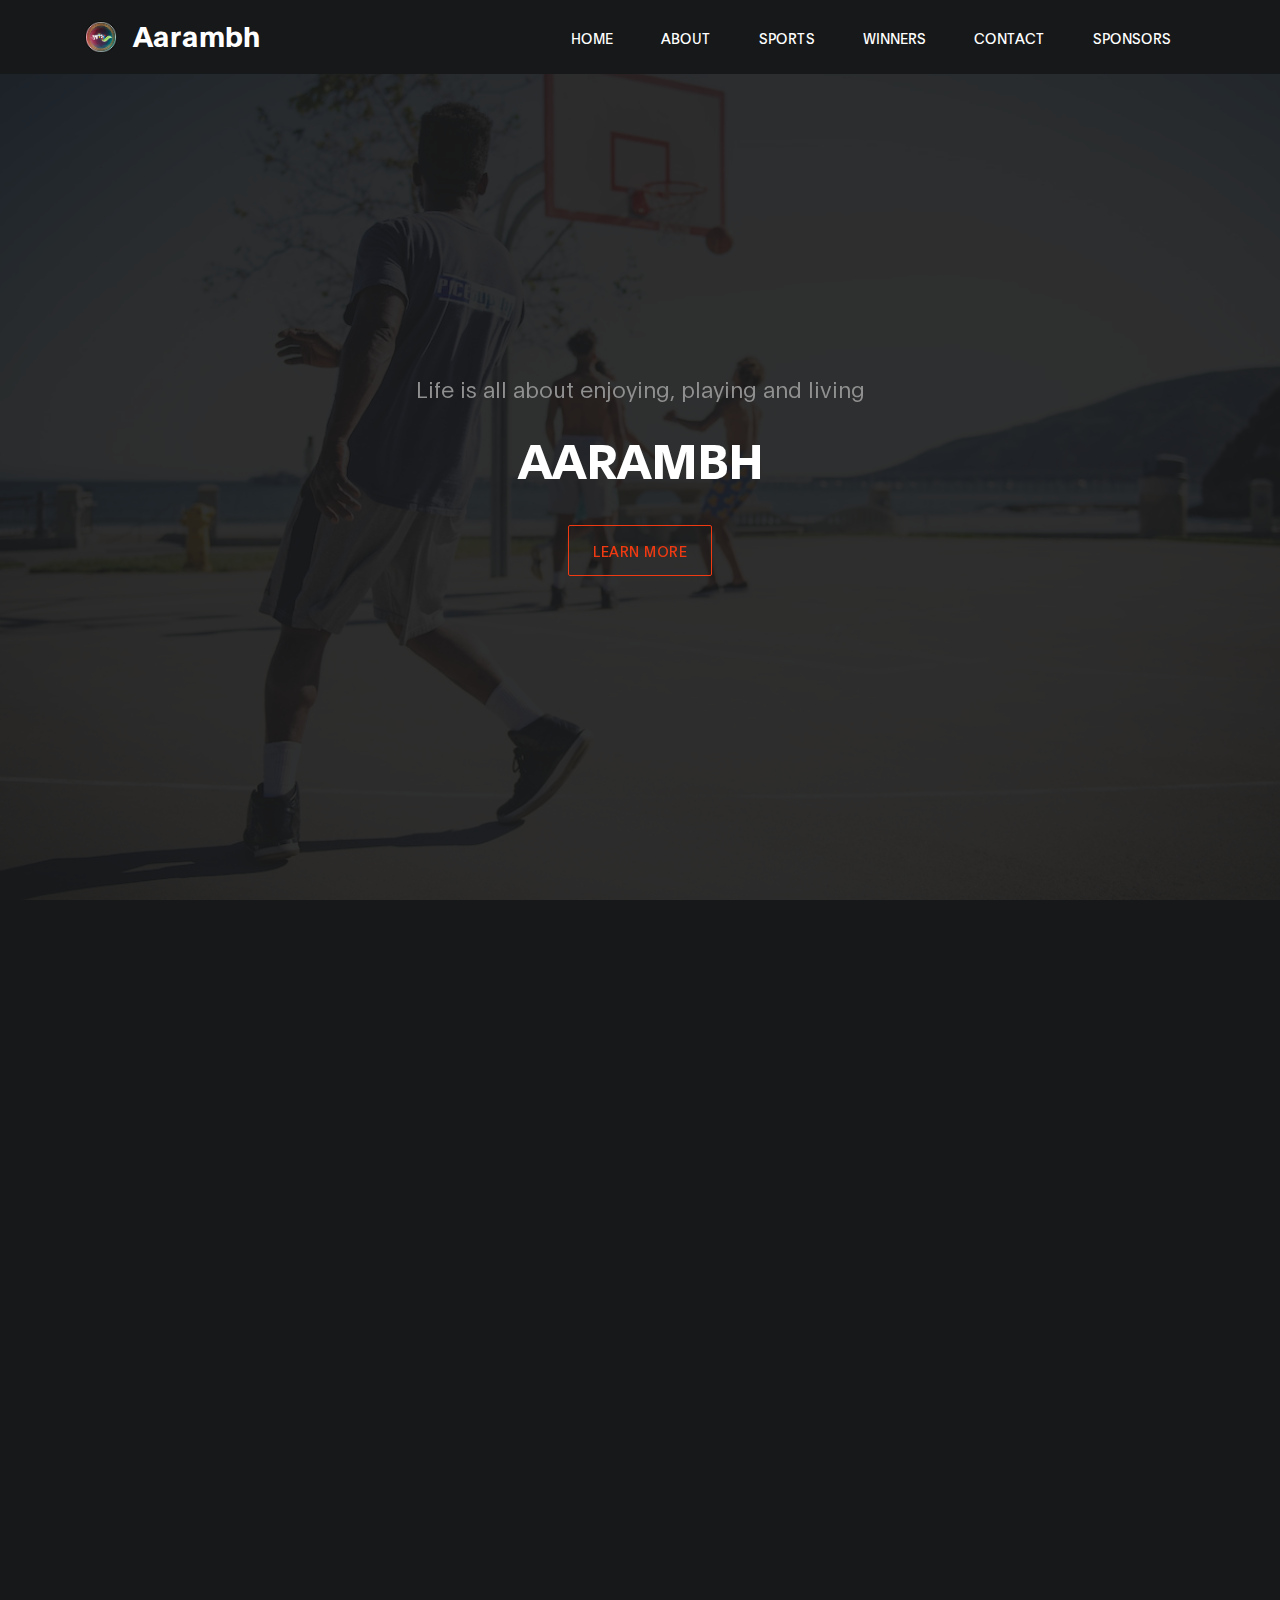
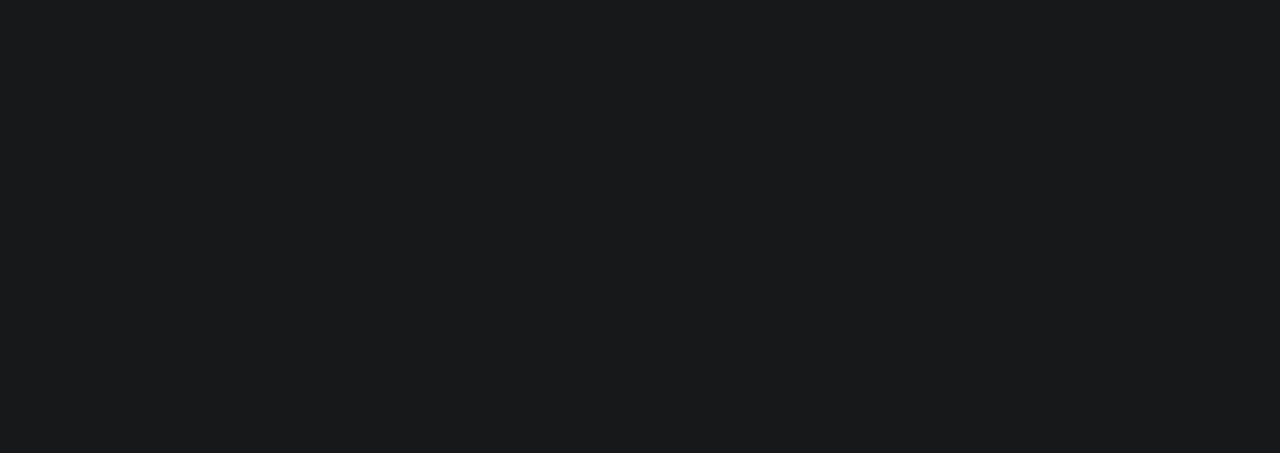
<file: index.html>
<!DOCTYPE html>
<html lang="en">
<head>

    <title>Aarmabh</title>

    <meta charset="UTF-8">
    <meta http-equiv="X-UA-Compatible" content="IE=Edge">
    <meta name="description" content="">
    <meta name="keywords" content="">
    <meta name="author" content="">
    <meta name="viewport" content="width=device-width, initial-scale=1, maximum-scale=1">

    <link rel="icon" type="image/x-icon" href="/images/logo.png">
    <link rel="stylesheet" href="css/bootstrap.min.css">
    <link rel="stylesheet" href="css/font-awesome.min.css">
    <link rel="stylesheet" href="css/aos.css">
    <link rel="stylesheet" href="css/logo.css">

    <!-- MAIN CSS -->
    <link rel="stylesheet" href="css/tooplate-gymso-style.css">
</head>
<body data-spy="scroll" data-target="#navbarNav" data-offset="50">

<!-- MENU BAR -->
<nav class="navbar navbar-expand-lg fixed-top">
    <div class="container">

        <img src="images/logo.png" class="logo" alt="logo"/>

        <a class="navbar-brand" href="index.html">Aarambh</a>

        <button class="navbar-toggler" type="button" data-toggle="collapse" data-target="#navbarNav"
                aria-controls="navbarNav" aria-expanded="false"
                aria-label="Toggle navigation">
            <span class="navbar-toggler-icon"></span>
        </button>

        <div class="collapse navbar-collapse" id="navbarNav">
            <ul class="navbar-nav ml-lg-auto">
                <li class="nav-item">
                    <a href="index.html" class="nav-link smoothScroll">Home</a>
                </li>

                <li class="nav-item">
                    <a href="about.html" class="nav-link smoothScroll">About</a>
                </li>

                <li class="nav-item">
                    <a href="sports.html" class="nav-link smoothScroll">Sports</a>
                </li>

                <li class="nav-item">
                    <a href="winners.html" class="nav-link smoothScroll">Winners</a>
                </li>

                <li class="nav-item">
                    <a href="contact.html" class="nav-link smoothScroll">Contact</a>
                </li>

                <li class="nav-item">
                    <a href="sponsors.html" class="nav-link smoothScroll">Sponsors</a>
                </li>
            </ul>
        </div>

    </div>
</nav>


<!-- HERO -->
<section class="hero d-flex flex-column justify-content-center align-items-center" id="home">

    <div class="bg-overlay"></div>

    <div class="container">
        <div class="row">

            <div class="col-lg-8 col-md-10 mx-auto col-12">
                <div class="hero-text mt-5 text-center">

                    <h6 data-aos="fade-up" data-aos-delay="300">Life is all about enjoying, playing and living</h6>

                    <h1 class="text-white" data-aos="fade-up" data-aos-delay="500">Aarambh</h1>

                    <a href="#feature" class="btn custom-btn bordered mt-3" data-aos="fade-up" data-aos-delay="700">learn
                        more</a>

                </div>
            </div>

        </div>
    </div>
</section>


<section class="feature" id="feature">
    <div class="container">
        <div class="row">

            <div class="d-flex flex-column justify-content-center ml-lg-auto mr-lg-5 col-lg-5 col-md-6 col-12">
                <h2 class="mb-3 text-white" data-aos="fade-up">What is Aarambh?</h2>

                <h6 class="mb-4 text-white" data-aos="fade-up">Life is all about enjoying, playing and living. So
                    through this upcoming aarambh (why aarambh because it's first time get together with lots of fun after
                    covid. So let's aarambh with lots of energy and excitement) held on the (dates), we are hoping to
                    enjoy, play and live to the fullest. You are invited to join us and participate.
                    The biggest and loudest sports party is on the way.the students competed against one another in
                    various sports events like 200 metres race, long jump, relay race, volleyball, cricket,football, kho
                    kho, basketball, chess, carom.</h6>
            </div>


            <div class="d-flex flex-column justify-content-center ml-lg-auto mr-lg-5 col-lg-5 col-md-6 col-12">

                <h6 class="mb-4 text-white" data-aos="fade-up">The N.C.C. group of the college too participated in the
                    event and surprised the audience with their skillful performance. At the end of the events, the
                    Principal of the college, along with the vice chancellor sir will be distributed prizes to the
                    winners.
                </h6>
            </div>


        </div>

    </div>
    </div>
</section>


<!-- SCHEDULE -->
<section class="schedule section" id="schedule">
    <div class="container">
        <div class="row">

            <div class="col-lg-12 col-12 text-center">
                <h2 class="text-white" data-aos="fade-up">Schedule</h2>
                <h6 data-aos="fade-up" data-aos-delay="200">6 Feb 2023</h6>
                <h6 data-aos="fade-up" data-aos-delay="200">7 Feb 2023</h6>
                <h6 data-aos="fade-up" data-aos-delay="200">8 Feb 2023</h6>
                <h6 data-aos="fade-up" data-aos-delay="200">9 Feb 2023</h6>
            </div>

        </div>
    </div>
</section>


<!-- SCRIPTS -->
<script src="js/jquery.min.js"></script>
<script src="js/bootstrap.min.js"></script>
<script src="js/aos.js"></script>
<script src="js/smoothscroll.js"></script>
<script src="js/custom.js"></script>

</body>
</html>
</file>
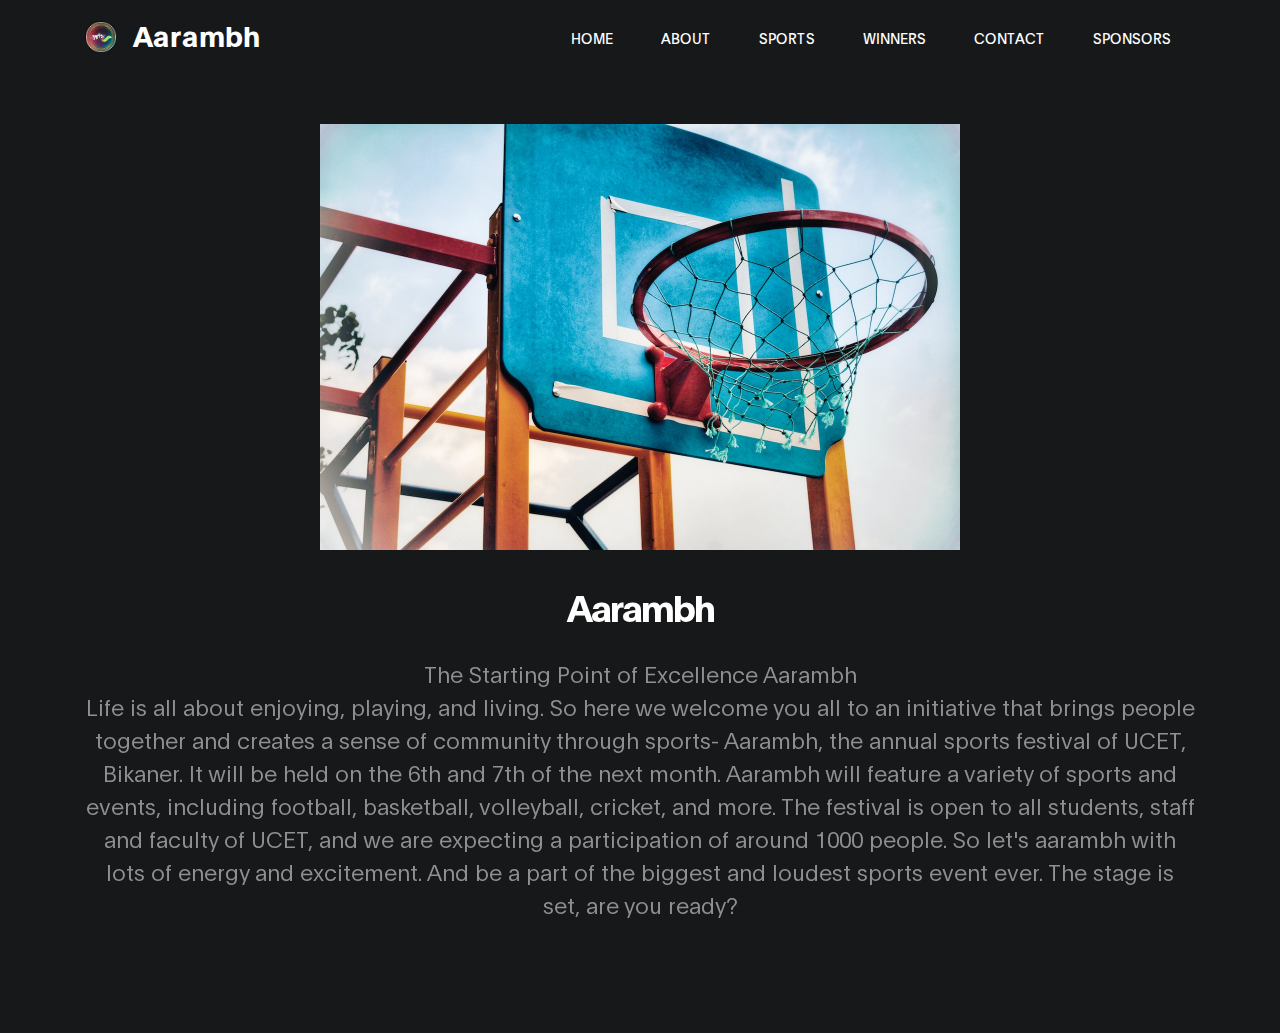
<file: about.html>
<!DOCTYPE html>
<html lang="en">
<head>

    <title>About - Aarmabh</title>

    <meta charset="UTF-8">
    <meta http-equiv="X-UA-Compatible" content="IE=Edge">
    <meta name="description" content="">
    <meta name="keywords" content="">
    <meta name="author" content="">
    <meta name="viewport" content="width=device-width, initial-scale=1, maximum-scale=1">
    <link rel="icon" type="image/x-icon" href="/images/logo.png">
    <link rel="stylesheet" href="css/bootstrap.min.css">
    <link rel="stylesheet" href="css/font-awesome.min.css">
    <link rel="stylesheet" href="css/aos.css">
    <link rel="stylesheet" href="css/about.css">
    <link rel="stylesheet" href="css/logo.css">

    <!-- MAIN CSS -->
    <link rel="stylesheet" href="css/tooplate-gymso-style.css">
</head>
<body data-spy="scroll" data-target="#navbarNav" data-offset="50">

<!-- MENU BAR -->
<nav class="navbar navbar-expand-lg fixed-top">
    <div class="container">

        <img src="images/logo.png" class="logo" alt="logo"/>
        <a class="navbar-brand" href="index.html">Aarambh</a>

        <button class="navbar-toggler" type="button" data-toggle="collapse" data-target="#navbarNav"
                aria-controls="navbarNav" aria-expanded="false"
                aria-label="Toggle navigation">
            <span class="navbar-toggler-icon"></span>
        </button>

        <div class="collapse navbar-collapse" id="navbarNav">
            <ul class="navbar-nav ml-lg-auto">
                <li class="nav-item">
                    <a href="index.html" class="nav-link smoothScroll">Home</a>
                </li>

                <li class="nav-item">
                    <a href="about.html" class="nav-link smoothScroll">About</a>
                </li>

                <li class="nav-item">
                    <a href="sports.html" class="nav-link smoothScroll">Sports</a>
                </li>

                <li class="nav-item">
                    <a href="winners.html" class="nav-link smoothScroll">Winners</a>
                </li>

                <li class="nav-item">
                    <a href="contact.html" class="nav-link smoothScroll">Contact</a>
                </li>

                <li class="nav-item">
                    <a href="sponsors.html" class="nav-link smoothScroll">Sponsors</a>
                </li>
            </ul>
        </div>

    </div>
</nav>

<section class="schedule section" id="schedule">
    <div class="container">
        <div class="row">
            <div class="col-lg-12 col-12 text-center about-div">
                <img src="images/pexels-sasha-elaizz-1332237.jpg" class="about-image"/>
                <h2 class="text-white" data-aos="fade-up">Aarambh</h2>
                <h6 data-aos-delay="200" data-aos="fade-up">The Starting Point of Excellence
                    Aarambh
                    <br/>
                    Life is all about enjoying, playing, and living.
                    So here we welcome you all to an initiative
                    that brings people together and creates a sense of community through sports-
                    Aarambh, the annual sports festival of UCET, Bikaner.
                    It will be held on the 6th and 7th of the next month.
                    Aarambh will feature a variety of sports and events, including football, basketball, volleyball,
                    cricket, and more.
                    The festival is open to all students, staff and faculty of UCET, and we are expecting a
                    participation of around 1000 people.
                    So let's aarambh with lots of energy and excitement. And be a part of the biggest and loudest sports
                    event ever.
                    The stage is set, are you ready?</h6>
            </div>

        </div>
    </div>
</section>


<!-- SCRIPTS -->
<script src="js/jquery.min.js"></script>
<script src="js/bootstrap.min.js"></script>
<script src="js/aos.js"></script>
<script src="js/smoothscroll.js"></script>
<script src="js/custom.js"></script>

</body>
</html>
</file>
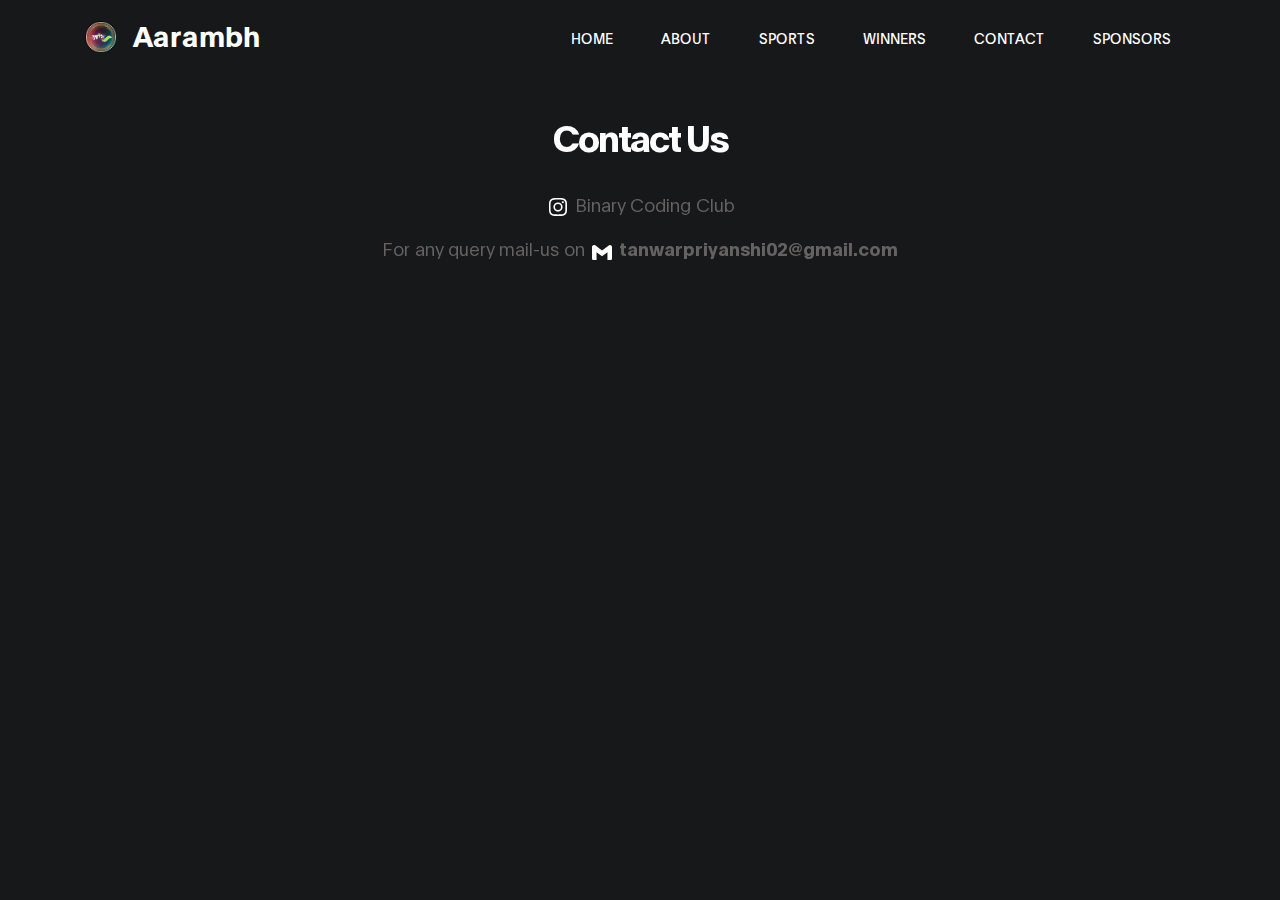
<file: contact.html>
<!DOCTYPE html>
<html>
<head>
    <title>Aarmabh</title>

    <meta charset="UTF-8">
    <meta http-equiv="X-UA-Compatible" content="IE=Edge">
    <meta name="description" content="">
    <meta name="keywords" content="">
    <meta name="author" content="">
    <meta name="viewport" content="width=device-width, initial-scale=1, maximum-scale=1">

    <link rel="stylesheet" href="css/bootstrap.min.css">
    <link rel="stylesheet" href="css/font-awesome.min.css">
    <link rel="stylesheet" href="css/aos.css">
    <link rel="stylesheet" href="css/logo.css">

    <!-- MAIN CSS -->
    <link rel="stylesheet" href="css/tooplate-gymso-style.css">
</head>
<body data-spy="scroll" data-target="#navbarNav" data-offset="50">

<!-- MENU BAR -->
<nav class="navbar navbar-expand-lg fixed-top">
    <div class="container">

        <img src="images/logo.png" class="logo" alt="logo"/>

        <a class="navbar-brand" href="index.html">Aarambh</a>

        <button class="navbar-toggler" type="button" data-toggle="collapse" data-target="#navbarNav"
                aria-controls="navbarNav" aria-expanded="false"
                aria-label="Toggle navigation">
            <span class="navbar-toggler-icon"></span>
        </button>

        <div class="collapse navbar-collapse" id="navbarNav">
            <ul class="navbar-nav ml-lg-auto">
                <li class="nav-item">
                    <a href="index.html" class="nav-link smoothScroll">Home</a>
                </li>

                <li class="nav-item">
                    <a href="about.html" class="nav-link smoothScroll">About</a>
                </li>

                <li class="nav-item">
                    <a href="sports.html" class="nav-link smoothScroll">Sports</a>
                </li>

                <li class="nav-item">
                    <a href="winners.html" class="nav-link smoothScroll">Winners</a>
                </li>

                <li class="nav-item">
                    <a href="contact.html" class="nav-link smoothScroll">Contact</a>
                </li>

                <li class="nav-item">
                    <a href="sponsors.html" class="nav-link smoothScroll">Sponsors</a>
                </li>
            </ul>
        </div>

    </div>
</nav>

<section class="schedule section" style="min-height: 100vh">
    <div class="container">
        <div class="row">

            <div class="col-lg-12 col-12 text-center">
                <h2 class="text-white" data-aos="fade-up" data-aos-delay="200">Contact Us</h2>
                <br>
                <div data-aos="fade-up" data-aos-delay="200">

                    <a href="https://www.instagram.com/binarycodingclub/"
                       class="justify-content-center align-items-center flex-column"
                       target="_blank" rel="noopener noreferrer">
                        <p data-aos="fade-up">
                            <svg xmlns="http://www.w3.org/2000/svg" width="24" height="24" viewBox="0 0 24 24"
                                 style="fill: white;transform: ;msFilter:;">
                                <path d="M11.999 7.377a4.623 4.623 0 1 0 0 9.248 4.623 4.623 0 0 0 0-9.248zm0 7.627a3.004 3.004 0 1 1 0-6.008 3.004 3.004 0 0 1 0 6.008z"></path>
                                <circle cx="16.806" cy="7.207" r="1.078"></circle>
                                <path d="M20.533 6.111A4.605 4.605 0 0 0 17.9 3.479a6.606 6.606 0 0 0-2.186-.42c-.963-.042-1.268-.054-3.71-.054s-2.755 0-3.71.054a6.554 6.554 0 0 0-2.184.42 4.6 4.6 0 0 0-2.633 2.632 6.585 6.585 0 0 0-.419 2.186c-.043.962-.056 1.267-.056 3.71 0 2.442 0 2.753.056 3.71.015.748.156 1.486.419 2.187a4.61 4.61 0 0 0 2.634 2.632 6.584 6.584 0 0 0 2.185.45c.963.042 1.268.055 3.71.055s2.755 0 3.71-.055a6.615 6.615 0 0 0 2.186-.419 4.613 4.613 0 0 0 2.633-2.633c.263-.7.404-1.438.419-2.186.043-.962.056-1.267.056-3.71s0-2.753-.056-3.71a6.581 6.581 0 0 0-.421-2.217zm-1.218 9.532a5.043 5.043 0 0 1-.311 1.688 2.987 2.987 0 0 1-1.712 1.711 4.985 4.985 0 0 1-1.67.311c-.95.044-1.218.055-3.654.055-2.438 0-2.687 0-3.655-.055a4.96 4.96 0 0 1-1.669-.311 2.985 2.985 0 0 1-1.719-1.711 5.08 5.08 0 0 1-.311-1.669c-.043-.95-.053-1.218-.053-3.654 0-2.437 0-2.686.053-3.655a5.038 5.038 0 0 1 .311-1.687c.305-.789.93-1.41 1.719-1.712a5.01 5.01 0 0 1 1.669-.311c.951-.043 1.218-.055 3.655-.055s2.687 0 3.654.055a4.96 4.96 0 0 1 1.67.311 2.991 2.991 0 0 1 1.712 1.712 5.08 5.08 0 0 1 .311 1.669c.043.951.054 1.218.054 3.655 0 2.436 0 2.698-.043 3.654h-.011z"></path>
                            </svg>
                            Binary Coding Club
                        </p>
                    </a>


                    <p class="justify-content-center align-items-center flex-column">For any query mail-us on
                        <svg xmlns="http://www.w3.org/2000/svg" width="24" height="24" viewBox="0 0 24 24"
                             style="fill: white;transform: ;msFilter:;">
                            <path d="m18.73 5.41-1.28 1L12 10.46 6.55 6.37l-1.28-1A2 2 0 0 0 2 7.05v11.59A1.36 1.36 0 0 0 3.36 20h3.19v-7.72L12 16.37l5.45-4.09V20h3.19A1.36 1.36 0 0 0 22 18.64V7.05a2 2 0 0 0-3.27-1.64z"></path>
                        </svg>
                        <b>tanwarpriyanshi02@gmail.com</b></p>
                </div>

            </div>

        </div>
    </div>
</section>

<!-- SCRIPTS -->
<script src="js/jquery.min.js"></script>
<script src="js/bootstrap.min.js"></script>
<script src="js/aos.js"></script>
<script src="js/smoothscroll.js"></script>
<script src="js/custom.js"></script>
</body>
</html>
</file>
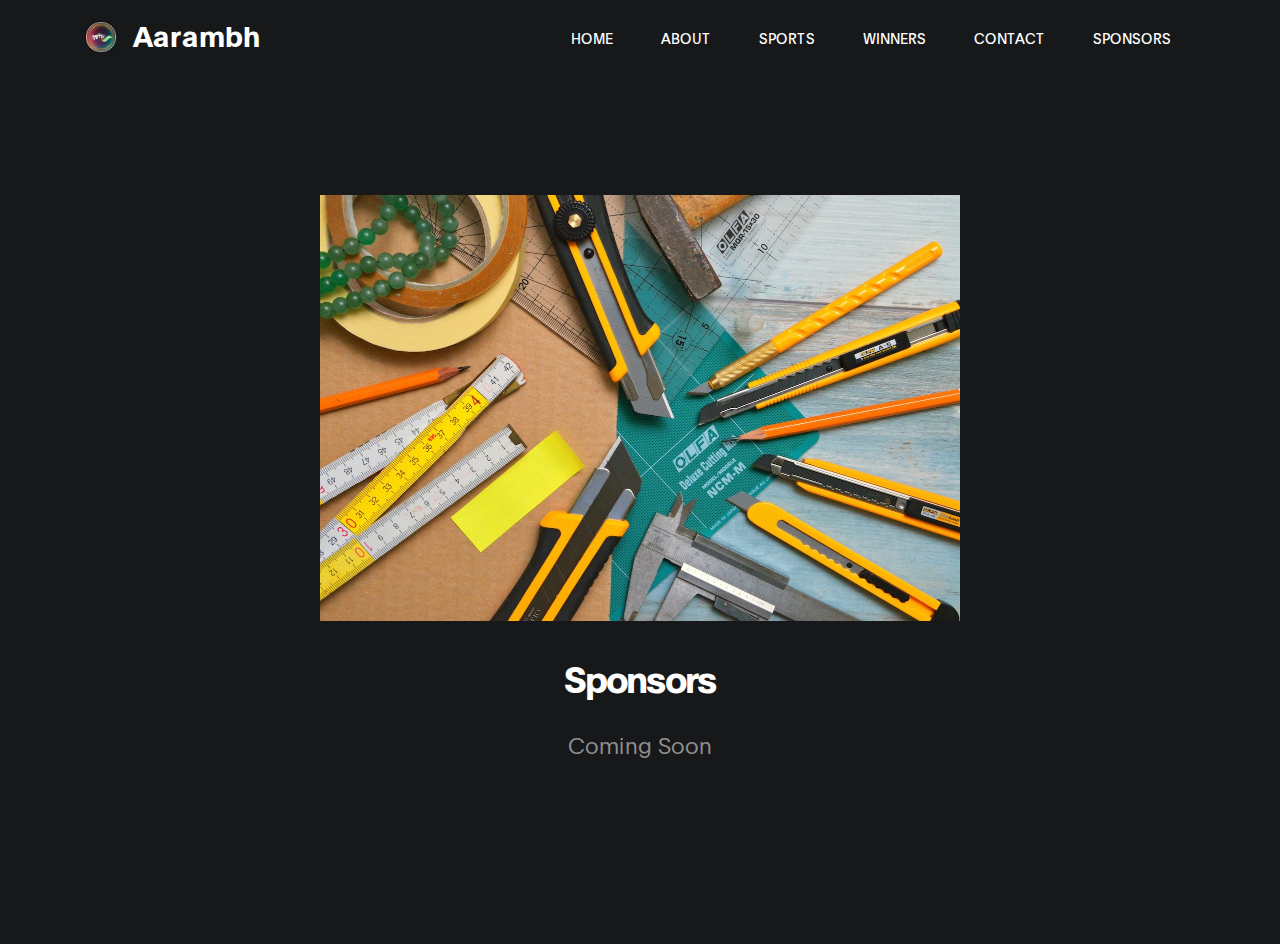
<file: sponsors.html>
<!DOCTYPE html>
<html lang="en">
<head>

    <title>Sponsors - Aarmabh</title>

    <meta charset="UTF-8">
    <meta http-equiv="X-UA-Compatible" content="IE=Edge">
    <meta name="description" content="">
    <meta name="keywords" content="">
    <meta name="author" content="">
    <meta name="viewport" content="width=device-width, initial-scale=1, maximum-scale=1">

    <link rel="icon" type="image/x-icon" href="/images/logo.png">
    <link rel="stylesheet" href="css/bootstrap.min.css">
    <link rel="stylesheet" href="css/font-awesome.min.css">
    <link rel="stylesheet" href="css/aos.css">
    <link rel="stylesheet" href="css/about.css">
    <link rel="stylesheet" href="css/logo.css">
    <!-- MAIN CSS -->
    <link rel="stylesheet" href="css/tooplate-gymso-style.css">
</head>
<body data-spy="scroll" data-target="#navbarNav" data-offset="50">

<!-- MENU BAR -->
<nav class="navbar navbar-expand-lg fixed-top">
    <div class="container">

        <img src="images/logo.png" class="logo" alt="logo"/>
        <a class="navbar-brand" href="index.html">Aarambh</a>

        <button class="navbar-toggler" type="button" data-toggle="collapse" data-target="#navbarNav"
                aria-controls="navbarNav" aria-expanded="false"
                aria-label="Toggle navigation">
            <span class="navbar-toggler-icon"></span>
        </button>

        <div class="collapse navbar-collapse" id="navbarNav">
            <ul class="navbar-nav ml-lg-auto">
                <li class="nav-item">
                    <a href="index.html" class="nav-link smoothScroll">Home</a>
                </li>

                <li class="nav-item">
                    <a href="about.html" class="nav-link smoothScroll">About</a>
                </li>

                <li class="nav-item">
                    <a href="sports.html" class="nav-link smoothScroll">Sports</a>
                </li>

                <li class="nav-item">
                    <a href="winners.html" class="nav-link smoothScroll">Winners</a>
                </li>

                <li class="nav-item">
                    <a href="contact.html" class="nav-link smoothScroll">Contact</a>
                </li>

                <li class="nav-item">
                    <a href="sponsors.html" class="nav-link smoothScroll">Sponsors</a>
                </li>
            </ul>
        </div>

    </div>
</nav>

<section class="schedule section" id="schedule">
    <div class="container">
        <div class="row">
            <div class="col-lg-12 col-12 text-center about-div">
                <img src="images/pexels-adonyi-gábor-1409216.jpg" class="about-image"/>
                <h2 class="text-white">Sponsors</h2>
                <h6>Coming Soon</h6>
            </div>

        </div>
    </div>
</section>


<!-- SCRIPTS -->
<script src="js/jquery.min.js"></script>
<script src="js/bootstrap.min.js"></script>
<script src="js/aos.js"></script>
<script src="js/smoothscroll.js"></script>
<script src="js/custom.js"></script>

</body>
</html>
</file>
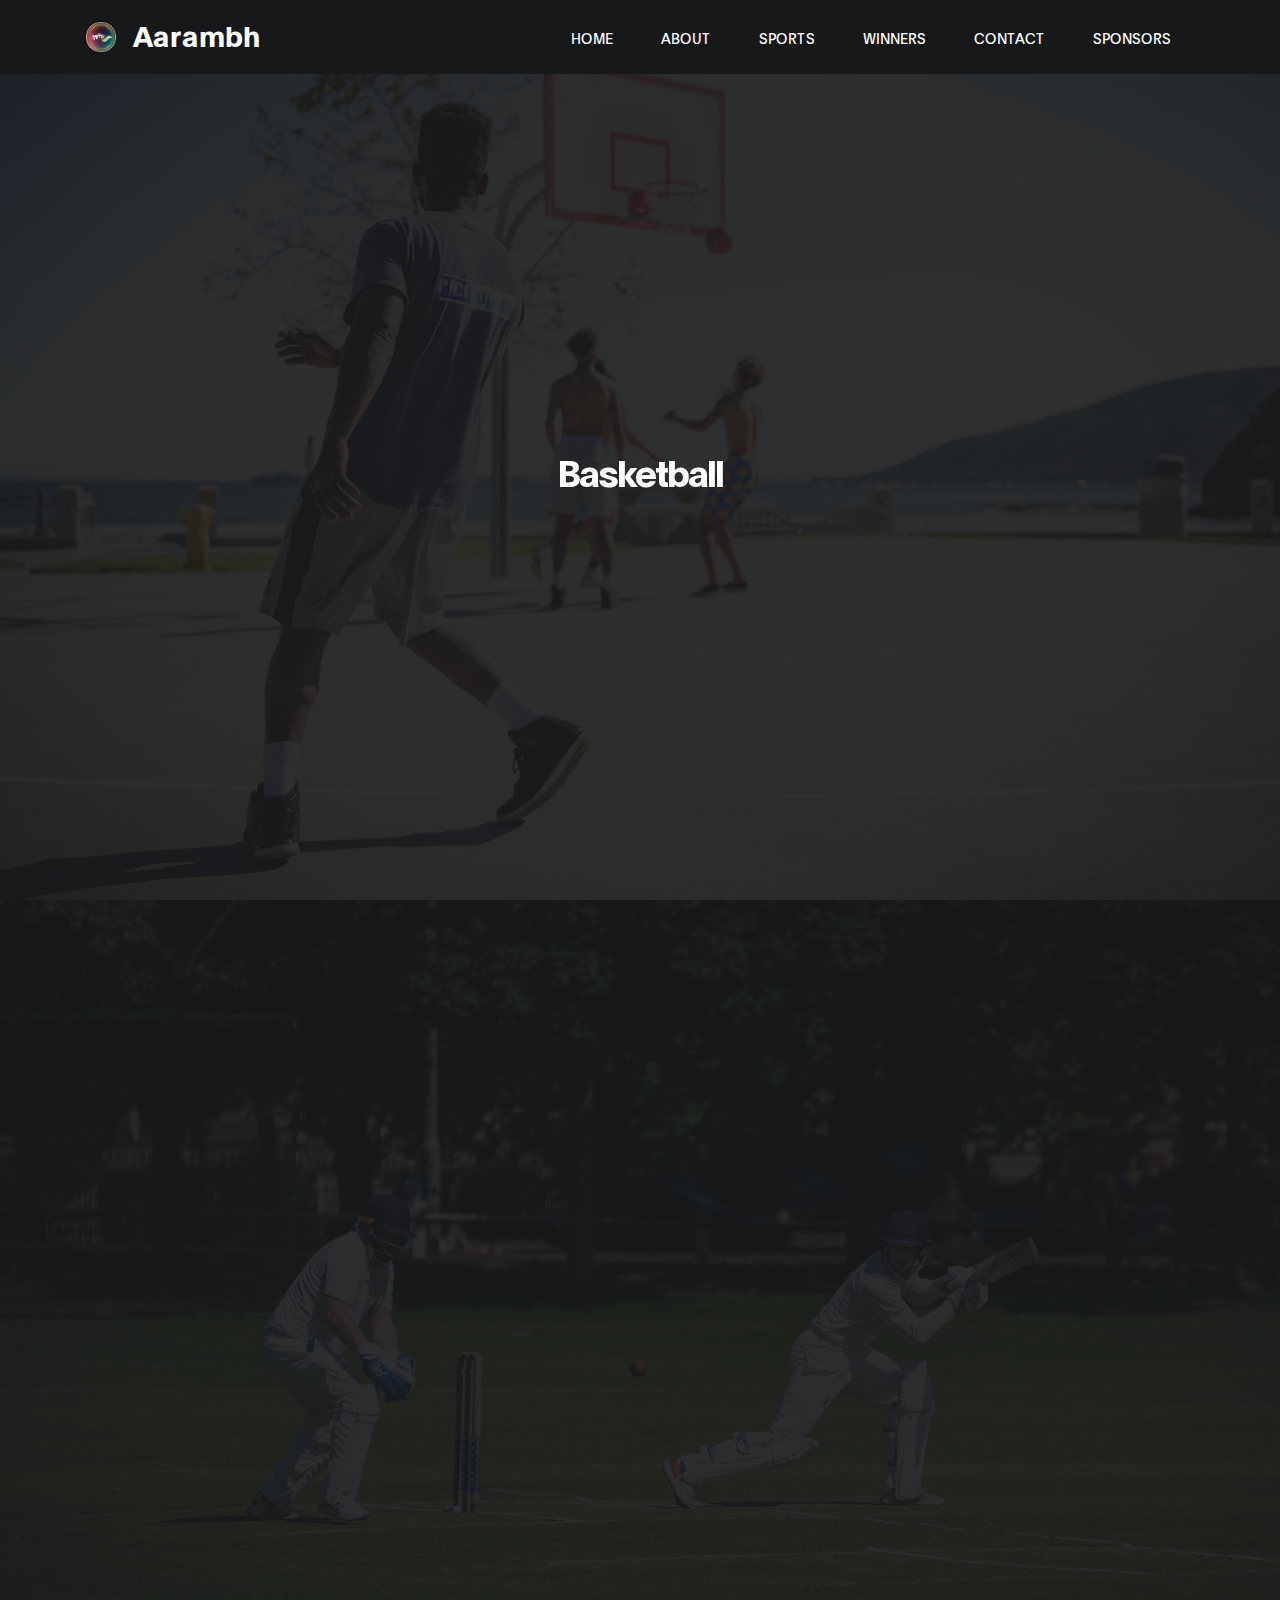
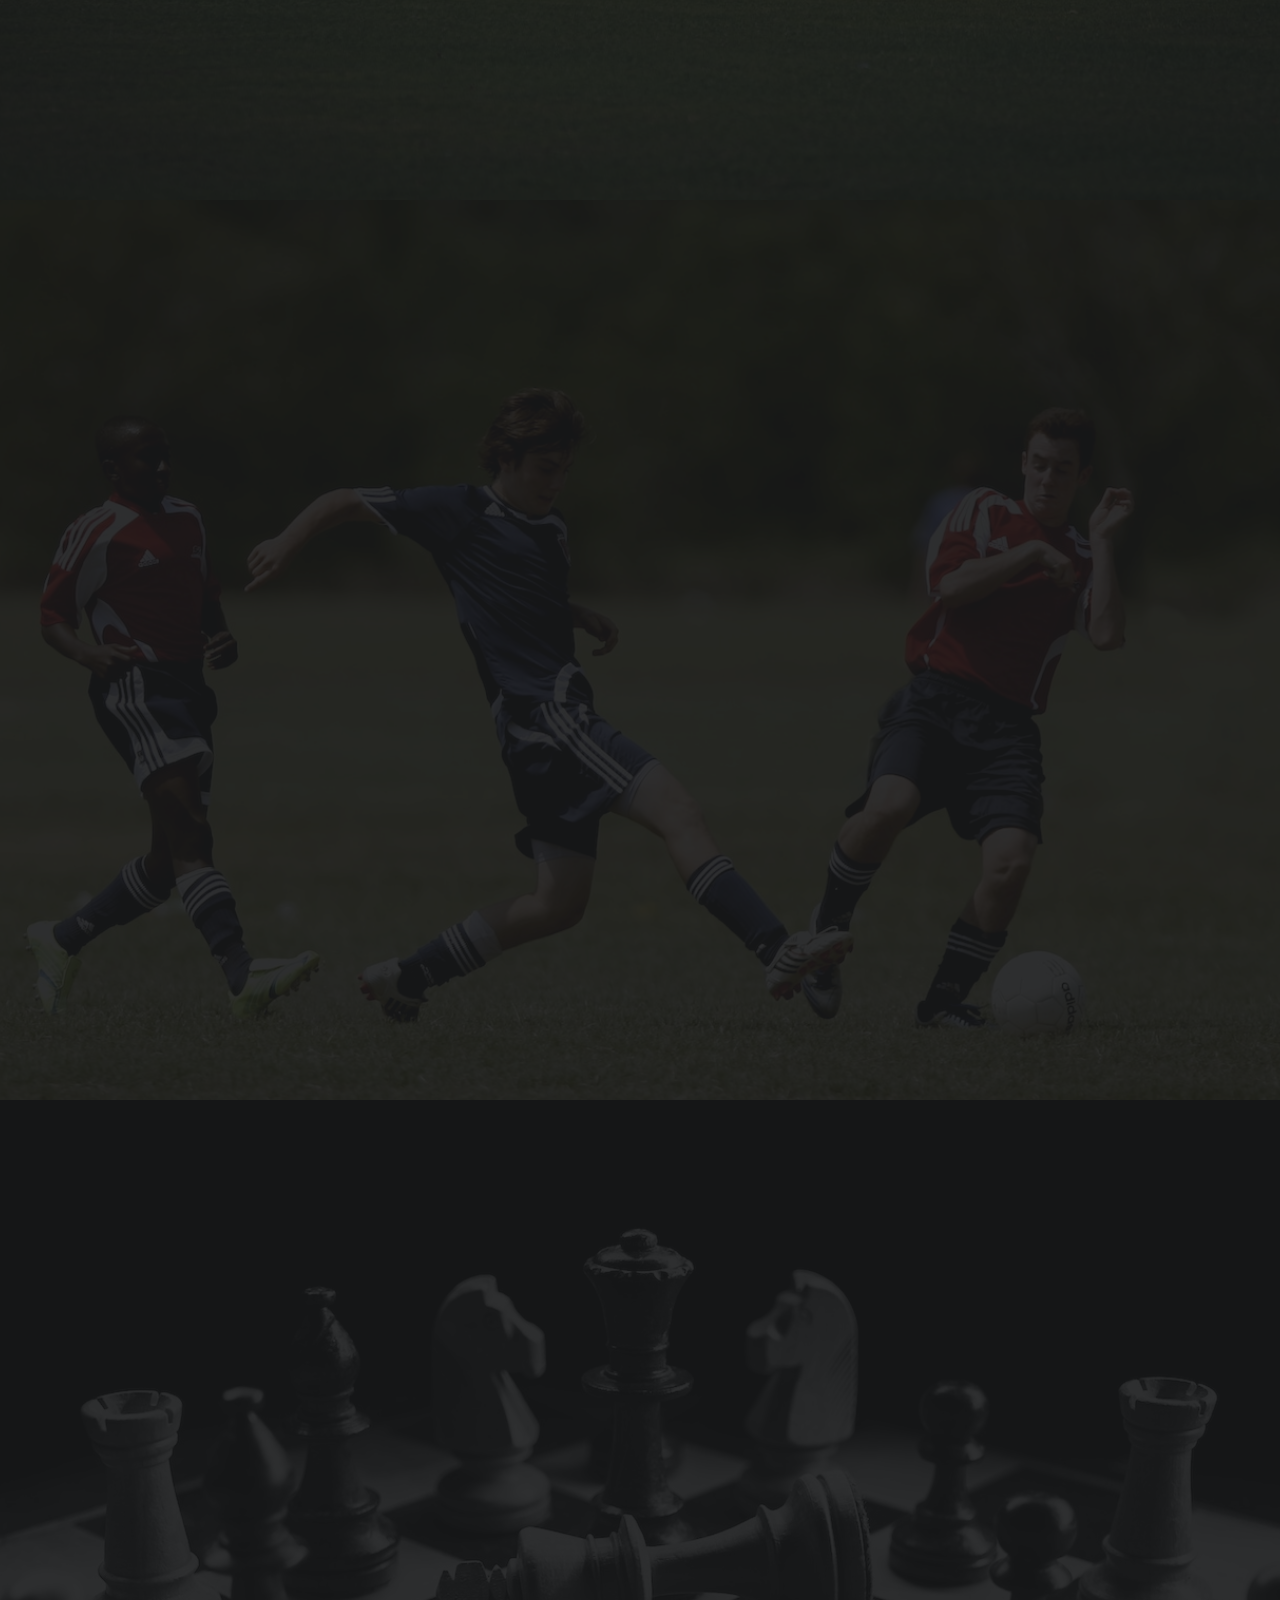
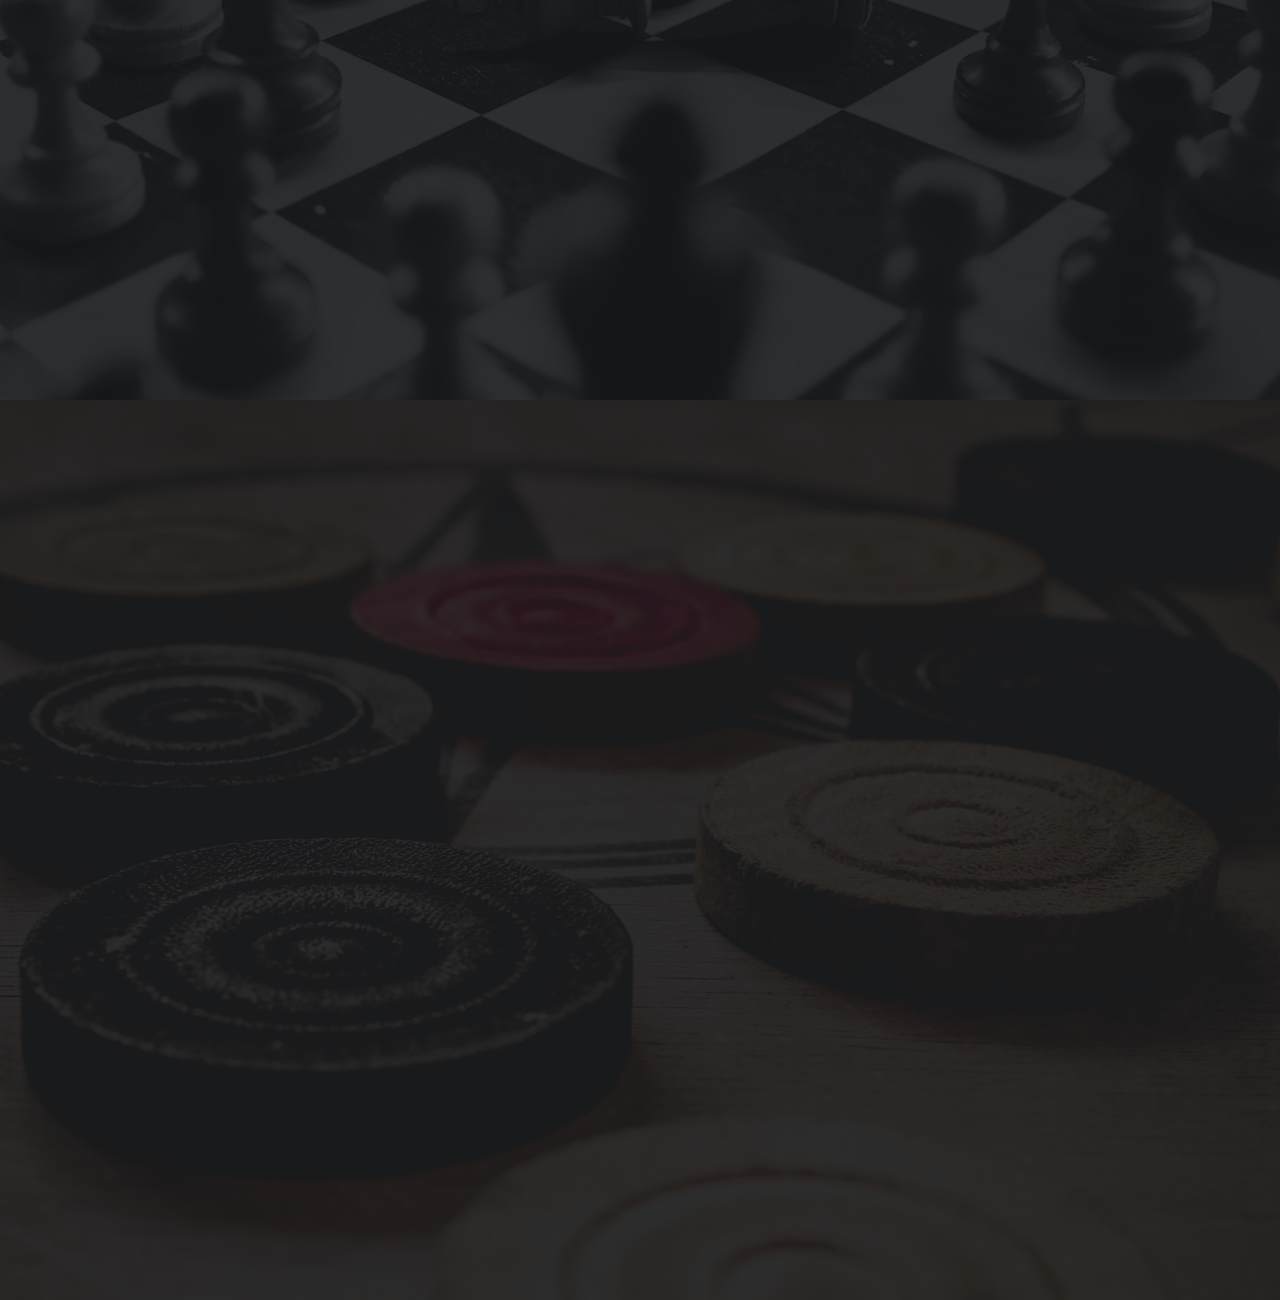
<file: sports.html>
<!DOCTYPE html>
<html lang="en">
<head>

    <title>Sports - Aarmabh</title>

    <meta charset="UTF-8">
    <meta http-equiv="X-UA-Compatible" content="IE=Edge">
    <meta name="description" content="">
    <meta name="keywords" content="">
    <meta name="author" content="">
    <meta name="viewport" content="width=device-width, initial-scale=1, maximum-scale=1">

    <link rel="icon" type="image/x-icon" href="/images/logo.png">
    <link rel="stylesheet" href="css/bootstrap.min.css">
    <link rel="stylesheet" href="css/font-awesome.min.css">
    <link rel="stylesheet" href="css/aos.css">
    <link rel="stylesheet" href="css/logo.css">

    <!-- MAIN CSS -->
    <link rel="stylesheet" href="css/tooplate-gymso-style.css">
    <link rel="stylesheet" href="css/sports.css">
</head>
<body data-spy="scroll" data-target="#navbarNav" data-offset="50">

<!-- MENU BAR -->
<nav class="navbar navbar-expand-lg fixed-top">
    <div class="container">

        <img src="images/logo.png" class="logo" alt="logo"/>

        <a class="navbar-brand" href="index.html">Aarambh</a>

        <button class="navbar-toggler" type="button" data-toggle="collapse" data-target="#navbarNav"
                aria-controls="navbarNav" aria-expanded="false"
                aria-label="Toggle navigation">
            <span class="navbar-toggler-icon"></span>
        </button>

        <div class="collapse navbar-collapse" id="navbarNav">
            <ul class="navbar-nav ml-lg-auto">
                <li class="nav-item">
                    <a href="index.html" class="nav-link smoothScroll">Home</a>
                </li>

                <li class="nav-item">
                    <a href="about.html" class="nav-link smoothScroll">About</a>
                </li>

                <li class="nav-item">
                    <a href="sports.html" class="nav-link smoothScroll">Sports</a>
                </li>

                <li class="nav-item">
                    <a href="winners.html" class="nav-link smoothScroll">Winners</a>
                </li>

                <li class="nav-item">
                    <a href="contact.html" class="nav-link smoothScroll">Contact</a>
                </li>

                <li class="nav-item">
                    <a href="sponsors.html" class="nav-link smoothScroll">Sponsors</a>
                </li>
            </ul>
        </div>

    </div>
</nav>


<!-- HERO -->
<section class="hero d-flex flex-column justify-content-center align-items-center" id="basketball">

    <div class="bg-overlay"></div>

    <div class="container">
        <div class="row">

            <div class="col-lg-8 col-md-10 mx-auto col-12">
                <div class="hero-text mt-5 text-center">

                    <h2 class="text-white" data-aos="fade-up">Basketball</h2>

                </div>
            </div>

        </div>
    </div>
</section>

<section class="hero hero-cricket d-flex flex-column justify-content-center align-items-center" id="cricket">

    <div class="bg-overlay"></div>

    <div class="container">
        <div class="row">

            <div class="col-lg-8 col-md-10 mx-auto col-12">
                <div class="hero-text mt-5 text-center">

                    <h2 class="text-white" data-aos="fade-up">Cricket</h2>

                </div>
            </div>

        </div>
    </div>
</section>

<section class="hero hero-football d-flex flex-column justify-content-center align-items-center" id="football">

    <div class="bg-overlay"></div>

    <div class="container">
        <div class="row">

            <div class="col-lg-8 col-md-10 mx-auto col-12">
                <div class="hero-text mt-5 text-center">

                    <h2 class="text-white" data-aos="fade-up">Football</h2>

                </div>
            </div>

        </div>
    </div>
</section>

<section class="hero hero-chess d-flex flex-column justify-content-center align-items-center" id="chess">

    <div class="bg-overlay"></div>

    <div class="container">
        <div class="row">

            <div class="col-lg-8 col-md-10 mx-auto col-12">
                <div class="hero-text mt-5 text-center">

                    <h2 class="text-white" data-aos="fade-up">Chess</h2>

                </div>
            </div>

        </div>
    </div>
</section>

<section class="hero hero-carrom d-flex flex-column justify-content-center align-items-center" id="carrom">

    <div class="bg-overlay"></div>

    <div class="container">
        <div class="row">

            <div class="col-lg-8 col-md-10 mx-auto col-12">
                <div class="hero-text mt-5 text-center">

                    <h2 class="text-white" data-aos="fade-up">Carrom</h2>

                </div>
            </div>

        </div>
    </div>
</section>


<!-- SCRIPTS -->
<script src="js/jquery.min.js"></script>
<script src="js/bootstrap.min.js"></script>
<script src="js/aos.js"></script>
<script src="js/smoothscroll.js"></script>
<script src="js/custom.js"></script>

</body>
</html>
</file>
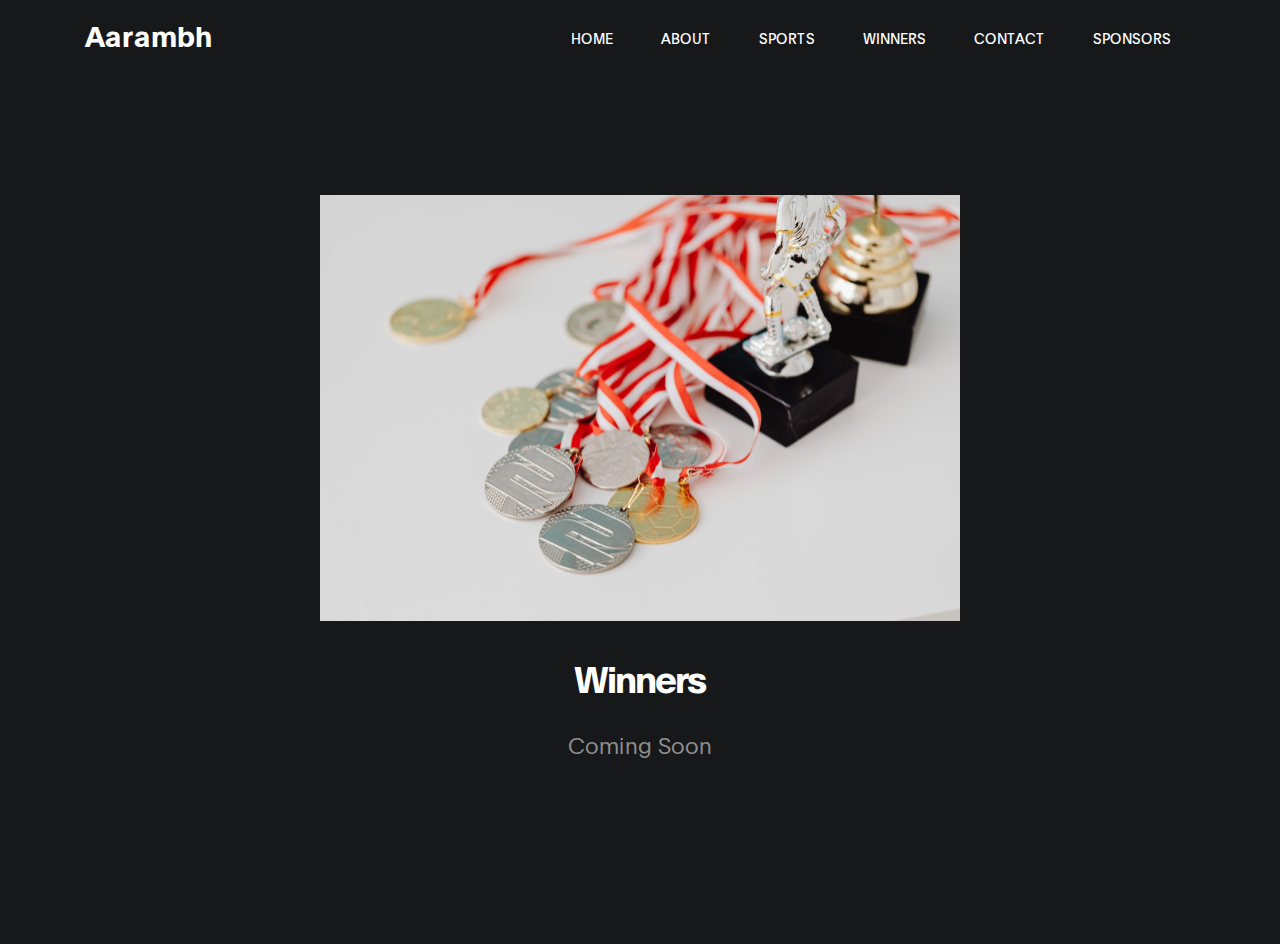
<file: winners.html>
<!DOCTYPE html>
<html lang="en">
<head>

    <title>Winners - Aarmabh</title>

    <meta charset="UTF-8">
    <meta http-equiv="X-UA-Compatible" content="IE=Edge">
    <meta name="description" content="">
    <meta name="keywords" content="">
    <meta name="author" content="">
    <meta name="viewport" content="width=device-width, initial-scale=1, maximum-scale=1">

    <link rel="stylesheet" href="css/bootstrap.min.css">
    <link rel="stylesheet" href="css/font-awesome.min.css">
    <link rel="stylesheet" href="css/aos.css">
    <link rel="stylesheet" href="css/about.css">

    <!-- MAIN CSS -->
    <link rel="stylesheet" href="css/tooplate-gymso-style.css">
</head>
<body data-spy="scroll" data-target="#navbarNav" data-offset="50">

<!-- MENU BAR -->
<nav class="navbar navbar-expand-lg fixed-top">
    <div class="container">

        <a class="navbar-brand" href="index.html">Aarambh</a>

        <button class="navbar-toggler" type="button" data-toggle="collapse" data-target="#navbarNav"
                aria-controls="navbarNav" aria-expanded="false"
                aria-label="Toggle navigation">
            <span class="navbar-toggler-icon"></span>
        </button>

        <div class="collapse navbar-collapse" id="navbarNav">
            <ul class="navbar-nav ml-lg-auto">
                <li class="nav-item">
                    <a href="index.html" class="nav-link smoothScroll">Home</a>
                </li>

                <li class="nav-item">
                    <a href="about.html" class="nav-link smoothScroll">About</a>
                </li>

                <li class="nav-item">
                    <a href="sports.html" class="nav-link smoothScroll">Sports</a>
                </li>

                <li class="nav-item">
                    <a href="winners.html" class="nav-link smoothScroll">Winners</a>
                </li>

                <li class="nav-item">
                    <a href="contact.html" class="nav-link smoothScroll">Contact</a>
                </li>

                <li class="nav-item">
                    <a href="sponsors.html" class="nav-link smoothScroll">Sponsors</a>
                </li>
            </ul>
        </div>

    </div>
</nav>

<section class="schedule section" id="schedule">
    <div class="container">
        <div class="row">
            <div class="col-lg-12 col-12 text-center about-div">
                <img src="images/pexels-karolina-grabowska-6345328.jpg" class="about-image"/>
                <h2 class="text-white">Winners</h2>
                <h6>Coming Soon</h6>
            </div>

        </div>
    </div>
</section>


<!-- SCRIPTS -->
<script src="js/jquery.min.js"></script>
<script src="js/bootstrap.min.js"></script>
<script src="js/aos.js"></script>
<script src="js/smoothscroll.js"></script>
<script src="js/custom.js"></script>

</body>
</html>
</file>
<file: css/logo.css>
.logo {
    width: 32px;
    height: 32px;
    margin-right: 16px;
}
</file>
<file: css/tooplate-gymso-style.css>
/*

Tooplate 2119 Gymso Fitness

https://www.tooplate.com/view/2119-gymso-fitness

*/

  @font-face {
      font-family: 'Plain';
      src: url('../fonts/Plain-Regular.woff2') format('woff2'),
          url('../fonts/Plain-Regular.woff') format('woff');
      font-weight: normal;
      font-style: normal;
  }

  @font-face {
      font-family: 'Plain';
      src: url('../fonts/Plain-Light.woff2') format('woff2'),
          url('../fonts/Plain-Light.woff') format('woff');
      font-weight: 300;
      font-style: normal;
  }

  @font-face {
      font-family: 'Plain';
      src: url('../fonts/Plain-Bold.woff2') format('woff2'),
          url('../fonts/Plain-Bold.woff') format('woff');
      font-weight: bold;
      font-style: normal;
  }

  :root {
    --primary-color:        #f13a11;
    --white-color:          #ffffff;
    --dark-color:           #171819;
    --about-bg-color:       #f9f9f9;

    --gray-color:           #909090;
    --link-color:           #404040;
    --p-color:              #666262;

    --base-font-family:     'Plain', sans-serif;
    --font-weight-bold:     bold;
    --font-weight-normal:   normal;
    --font-weight-light:    300;
    --font-weight-thin:     100;

    --h1-font-size:         48px;
    --h2-font-size:         36px;
    --h3-font-size:         28px;
    --h4-font-size:         24px;
    --h5-font-size:         22px;
    --h6-font-size:         22px;
    --p-font-size:          18px;
    --base-font-size:       16px;
    --menu-font-size:       14px;

    --border-radius-large:  100%;
    --border-radius-small:  2px;
  }


  body {
    background: var(--white-color);
    font-family: var(--base-font-family);
  }


  /*---------------------------------------
     TYPOGRAPHY              
  -----------------------------------------*/

  h1,h2,h3,h4,h5,h6 {
    font-weight: var(--font-weight-thin);
    line-height: normal;
  }

  h1 {
    font-size: var(--h1-font-size);
    font-weight: var(--font-weight-bold);
    letter-spacing: -1px;
    text-transform: uppercase;
    margin: 20px 0;
  }

  h2 {
    font-size: var(--h2-font-size);
    font-weight: var(--font-weight-bold);
    letter-spacing: -2px;
  }

  h3 {
    font-size: var(--h3-font-size);
    font-weight: var(--font-weight-bold);
    letter-spacing: -1px;
    margin: 0;
  }

  h4 {
    font-size: var(--h4-font-size);
  }

  h5 {
    font-size: var(--h5-font-size);
  }

  h6 {
    color: var(--gray-color);
    font-size: var(--h6-font-size);
    line-height: inherit;
    margin: 0;
  }

  p {
    color: var(--p-color);
    font-size: var(--p-font-size);
    font-weight: var(--font-weight-light);
    line-height: 1.5em;
  }

  b, 
  strong {
    font-weight: var(--font-weight-bold);
    letter-spacing: 0;
  }

  .section {
    padding: 7rem 0;
  }


  /* BUTTON */

  .custom-btn {
    background: transparent;
    border-radius: var(--border-radius-small);
    padding: 14px 24px;
    color: var(--white-color);
    font-size: var(--menu-font-size);
    font-weight: var(--font-weight-normal);
    text-transform: uppercase;
    letter-spacing: 0.5px;
    white-space: nowrap;
    transition: all 0.3s ease;
  }

  .custom-btn:hover {
    color: var(--primary-color);
  }

  .custom-btn:focus {
    box-shadow: none;
  }

  .custom-btn.bordered:hover,
  .custom-btn.bordered:focus,

  .custom-btn.bg-color:hover,
  .custom-btn.bg-color:focus {
    background: var(--white-color);
    border-color: transparent;
    color: var(--primary-color);
  }

  .bordered {
    border: 1px solid var(--primary-color);
    color: var(--primary-color);
  }

  .bg-color {
    background: var(--primary-color);
    color: var(--white-color);
  }



  /*---------------------------------------
     GENERAL               
  -----------------------------------------*/

  * {
    -webkit-box-sizing: border-box;
    -moz-box-sizing: border-box;
    box-sizing: border-box;
  }

  *::before,
  *::after {
    -webkit-box-sizing: border-box;
    -moz-box-sizing: border-box;
    box-sizing: border-box;
  }

  a {
    color: var(--link-color);
    font-weight: normal;
    text-decoration: none;
    transition: all 0.3s ease;
  }

  a:hover, 
  a:active, 
  a:focus {
    color: var(--primary-color);
    outline: none;
    text-decoration: none;
  }


  /* BG OVERLAY */

  .bg-overlay {
    background: var(--dark-color);
    position: absolute;
    top: 0;
    right: 0;
    bottom: 0;
    left: 0;
    width: 100%;
    height: 100%;
    opacity: 0.90;
  }


  /*---------------------------------------
     MODAL              
  -----------------------------------------*/

  .modal-content {
    padding: 2rem 3rem;
  }

  .modal-header,
  .modal-body,
  .modal-footer {
    border: 0;
    padding: 0;
  }

  .membership-form a {
    color: var(--primary-color);
  }


  /*---------------------------------------
    FEATURE          
  -----------------------------------------*/

  .feature {
    background: var(--dark-color);
    padding: 5rem 0;
  }


  /*---------------------------------------
     MENU             
  -----------------------------------------*/

  .navbar {
    background: var(--dark-color);
    padding: 1rem;
  }

  .navbar-expand-lg .navbar-nav .nav-link {
    padding-right: 1.5rem;
    padding-left: 1.5rem;
  }

  .navbar-brand {
    color: var(--white-color);
    font-size: var(--h3-font-size);
    font-weight: var(--font-weight-bold);
    line-height: normal;
    padding-top: 0;
  }

  .nav-item .nav-link {
    display: block;
    color: var(--white-color);
    font-size: var(--menu-font-size);
    font-weight: var(--font-weight-normal);
    text-transform: uppercase;
    padding: 2px 6px;
  }

  .nav-item .nav-link.active,
  .nav-item .nav-link:hover {
    color: var(--primary-color);
  }

  .navbar .social-icon li a {
    color: var(--white-color);
  }

  .navbar-toggler {
    border: 0;
    padding: 0;
    cursor: pointer;
    margin: 0 10px 0 0;
    width: 30px;
    height: 35px;
    outline: none;
  }

  .navbar-toggler:focus {
    outline: none;
  }

  .navbar-toggler[aria-expanded="true"] .navbar-toggler-icon {
    background: transparent;
  }

  .navbar-toggler[aria-expanded="true"] .navbar-toggler-icon::before,
  .navbar-toggler[aria-expanded="true"] .navbar-toggler-icon::after {
    transition: top 300ms 50ms ease, -webkit-transform 300ms 350ms ease;
    transition: top 300ms 50ms ease, transform 300ms 350ms ease;
    transition: top 300ms 50ms ease, transform 300ms 350ms ease, -webkit-transform 300ms 350ms ease;
    top: 0;
  }

  .navbar-toggler[aria-expanded="true"] .navbar-toggler-icon::before {
    transform: rotate(45deg);
  }

  .navbar-toggler[aria-expanded="true"] .navbar-toggler-icon::after {
    transform: rotate(-45deg);
  }

  .navbar-toggler .navbar-toggler-icon {
    background: var(--primary-color);
    transition: background 10ms 300ms ease;
    display: block;
    width: 30px;
    height: 2px;
    position: relative;
  }

  .navbar-toggler .navbar-toggler-icon::before,
  .navbar-toggler .navbar-toggler-icon::after {
    transition: top 300ms 350ms ease, -webkit-transform 300ms 50ms ease;
    transition: top 300ms 350ms ease, transform 300ms 50ms ease;
    transition: top 300ms 350ms ease, transform 300ms 50ms ease, -webkit-transform 300ms 50ms ease;
    position: absolute;
    right: 0;
    left: 0;
    background: var(--primary-color);
    width: 30px;
    height: 2px;
    content: '';
  }

  .navbar-toggler .navbar-toggler-icon::before {
    top: -8px;
  }

  .navbar-toggler .navbar-toggler-icon::after {
    top: 8px;
  }

  /*---------------------------------------
     HERO              
  -----------------------------------------*/

  .hero {
    background-image: url('../images/hero-bg.jpg');
    background-size: cover;
    background-position: top;
    background-repeat: no-repeat;
    vertical-align: middle;
    min-height: 100vh;
    position: relative;
  }


  /*---------------------------------------
     CLASS               
  -----------------------------------------*/

  .class-info {
    background: var(--white-color);
    box-shadow: 6px 0 38px rgba(20,20,20,0.10);
    border-radius: 0 0 2px 2px;
    padding: 1rem 2rem;
    position: relative;
  }

  .class-info img {
    border-radius: 2px 2px 0 0;
  }

  .class-info strong {
    color: var(--gray-color);
  }

  .class-price {
    background: var(--primary-color);
    border-radius: var(--border-radius-large);
    color: var(--white-color);
    font-weight: var(--font-weight-bold);
    display: block;
    position: absolute;
    top: 2rem;
    right: 2rem;
    width: 3.5rem;
    height: 3.5rem;
    line-height: 3.5rem;
    text-align: center;
  }


  /*---------------------------------------
     SCHEDULE             
  -----------------------------------------*/

  .schedule {
    background: var(--dark-color);
  }

  .schedule-table {
    display: table;
    border: 0;
    text-align: center;
  }

  .schedule-table strong,
  .schedule-table span {
    display: block;
    text-align: center;
  }

  .schedule-table strong {
    color: var(--white-color);
  }

  .schedule-table span {
    color: var(--gray-color);
  }

  .schedule-table span,
  .schedule-table small {
    font-size: var(--menu-font-size);
    text-transform: uppercase;
  }

  .schedule-table small {
    position: relative;
    top: 10px;
  }

  .table .thead-light th,
  .schedule-table tr td:first-child {
    background: var(--primary-color);
    border: 1px solid #212122;
    color: var(--white-color);
  }

  .schedule-table .thead-light th {
    border-bottom: 0;
    text-transform: uppercase;
  }

  .table-bordered td, 
  .table-bordered th {
    border: 1px solid #212122;
  }

  .table-bordered td {
    padding-bottom: 22px;
  }

  .table td, .table th {
    padding: 1rem;
  }


  /*---------------------------------------
      ABOUT & TEAM            
  -----------------------------------------*/

  .about {
    background: var(--about-bg-color);
  }

  .about-working-hours {
    border-left: 2px solid;
    padding-left: 3.5rem;
  }

  .about-working-hours strong {
    color: var(--white-color);
    opacity: 0.85;
  }

  .team-thumb {
    position: relative;
  }

  .team-info {
    background: var(--white-color);
    border-radius: 0 0 2px 2px;
    box-shadow: 6px 0 38px rgba(20,20,20,0.10);
    padding: 20px;
    position: relative;
  }

  .team-info span {
    font-weight: var(--font-weight-light);
    opacity: 0.85;
  }

  .team-info .social-icon {
    position: absolute;
    top: 10px;
    right: 20px;
  }

  .team-info .social-icon li {
    display: block;
  }


  /*---------------------------------------
     CONTACT              
  -----------------------------------------*/

  .webform input,
  button#submit-button {
    height: calc(2.25rem + 20px);
  }

  .form-control {
    border-radius: var(--border-radius-small);
    margin: 1.3rem 0;
  }

  .form-control:focus {
    box-shadow: none;
    border-color: var(--dark-color);
  }

  button#submit-button {
    background: var(--dark-color);
    border-color: transparent;
    color: var(--white-color);
    cursor: pointer;
    transition: all 0.3s ease;
  }

  button#submit-button:hover {
    background: var(--primary-color);
  }

  .contact h2 + p {
    max-width: 90%;
  }

  .google-map {
    border-top: 1px solid #efebeb;
    margin-top: 2.5rem;
    padding-top: 2.5rem;
  }

  .google-map iframe {
    width: 100%;
  }


  /*---------------------------------------
     FOOTER              
  -----------------------------------------*/

  .site-footer {
    border-top: 1px solid #efebeb;
    padding: 3rem 0;
  }

  .site-footer a {
    color: var(--p-color);
    font-weight: var(--font-weight-light);
  }

  .site-footer p {
    font-size: var(--base-font-size);
  }

  .contact .fa,
  .site-footer .fa {
    color: var(--primary-color);
  }


  /*---------------------------------------
     SOCIAL ICON              
  -----------------------------------------*/

  .social-icon {
    position: relative;
    padding: 0;
    margin: 5px 0 0 0;
  }

  .social-icon li {
    display: inline-block;
    list-style: none;
  }

  .social-icon li a {
    text-decoration: none;
    display: inline-block;
    color: var(--p-color);
    font-size: var(--p-font-size);
    font-weight: var(--font-weight-bold);
    margin: 5px 10px;
    text-align: center;
  }

  .social-icon li a:hover {
    color: var(--primary-color);
  }


  /*---------------------------------------
     RESPONSIVE STYLES              
  -----------------------------------------*/

  @media screen and (max-width: 992px) {

    .section {
      padding: 5rem 0;
    }

    .nav-item .nav-link {
      padding: 6px;
    }

    .navbar .social-icon {
      margin-top: 22px;
    }

    .navbar-collapse,
    .site-footer {
      text-align: center;
    }

    .schedule-table {
      display: block;
    }

    .modal-content {
      padding: 2rem;
    }
  }

  @media screen and (max-width: 767px) {

    h1 {
      font-size: 38px;
    }

    .about-working-hours {
      border-left: 0;
      padding: 22px 0 0 0;
    }

    .contact h2 span {
      display: block;
    }
  }
</file>
<file: css/about.css>
.about-image {
    vertical-align: middle;
    min-height: 50vh;
    object-fit: contain;
    width: 50vw;
}

.about-div {
    display: flex;
    flex-direction: column;
    gap: 20px;
    justify-content: center;
    align-items: center;
    min-height: 80vh
}
</file>
<file: css/sports.css>
.hero-cricket {
    background-image: url('../images/cricket.jpg');
}

.hero-football {
    background-image: url('../images/football.jpg');
}

.hero-chess {
    background-image: url('../images/chess.jpg');
}

.hero-carrom {
    background-image: url('../images/carrom.jpg');
}
</file>
